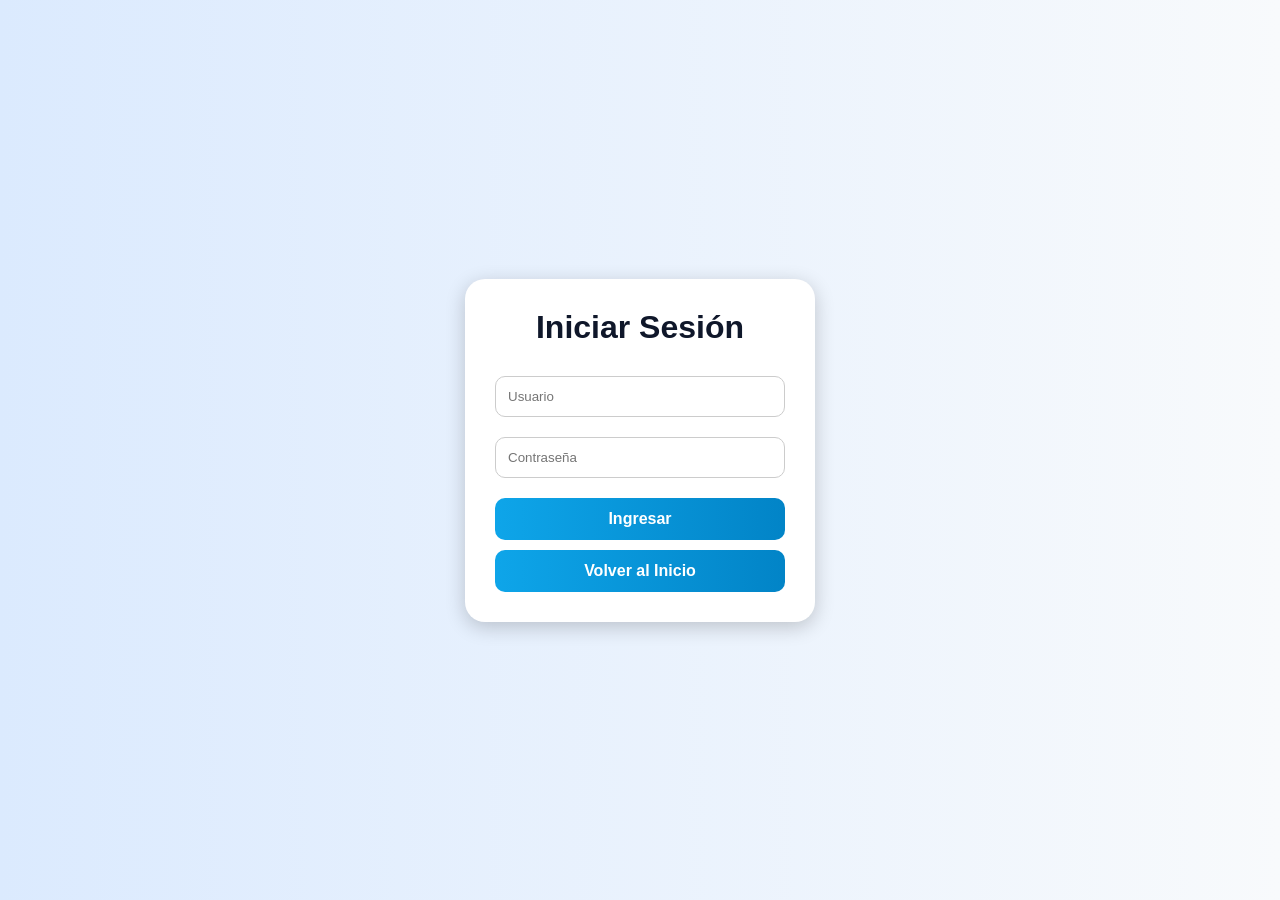
<file: login.html>
<!DOCTYPE html>
<html lang="es">
<head>
    <meta charset="UTF-8">
    <meta name="viewport" content="width=device-width, initial-scale=1.0">
    <title>Login - On Vacation</title>

    <style>
        *{
            margin:0;
            padding:0;
            box-sizing:border-box;
        }

        body{
            font-family: Arial, sans-serif;
        }

        .login-container{
            height:100vh;
            display:flex;
            justify-content:center;
            align-items:center;
            background:linear-gradient(to right,#dbeafe,#f8fafc);
        }

        .login-box{
            width:350px;
            padding:30px;
            background:white;
            border-radius:20px;
            box-shadow:0 5px 20px rgba(0,0,0,0.2);
            text-align:center;
        }

        .login-box h1{
            margin-bottom:20px;
            color:#0f172a;
        }

        .login-box input{
            width:100%;
            padding:12px;
            margin:10px 0;
            border:1px solid #ccc;
            border-radius:10px;
        }

        .login-box button{
            width:100%;
            padding:12px;
            border:none;
            border-radius:10px;
            background:linear-gradient(to right,#0ea5e9,#0284c7);
            color:white;
            font-size:16px;
            font-weight:bold;
            cursor:pointer;
            margin-top:10px;
        }

        .login-box button:hover{
            background:linear-gradient(to right,#0284c7,#0369a1);
        }

        .btn-inicio{
            margin-top:15px;
            background:linear-gradient(to right,#22c55e,#16a34a);
        }

        .btn-inicio:hover{
            background:linear-gradient(to right,#16a34a,#15803d);
        }
    </style>
</head>
<body>

    <div class="login-container">
        <div class="login-box">
            <h1>Iniciar Sesión</h1>

            <form>
                <input type="text" placeholder="Usuario" required>
                <input type="password" placeholder="Contraseña" required>

                <button type="submit">Ingresar</button>
            </form>

            <!-- Botón para volver al inicio -->
            <button class="btn-inicio" onclick="window.location.href='index.html'">
                Volver al Inicio
            </button>

        </div>
    </div>

</body>
</html>
</file>
